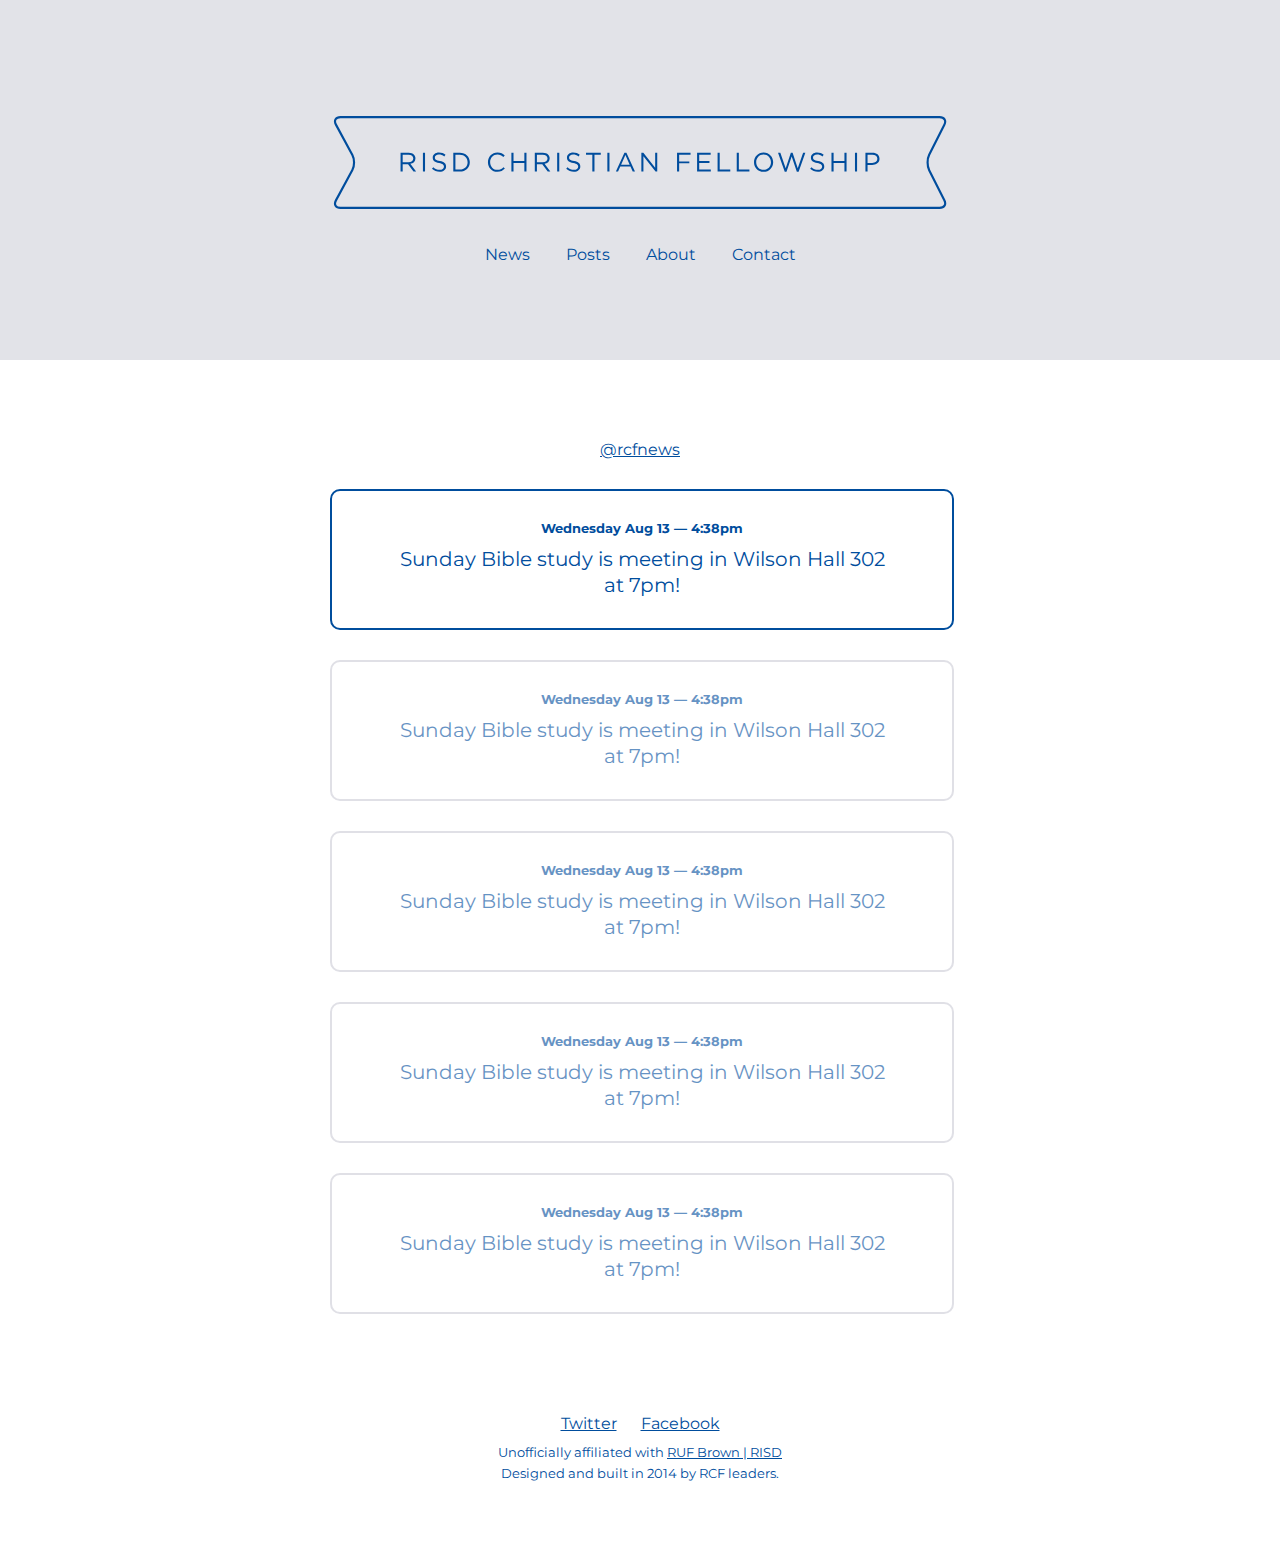
<file: index.html>
<!DOCTYPE html>
<html>
    <head>
        <title>RCF - RISD Christian Fellowship</title>
        <link rel="stylesheet" type="text/css" href="css/style.css" />
    </head>
    <body>
        <header>
            <span id="logo"><img src="img/rcf-logo.svg" /></span>
            <nav>
                <ul>
                    <li><a href="#">News</a></li>
                    <li><a href="#">Posts</a></li>
                    <li><a href="#">About</a></li>
                    <li><a href="#">Contact</a></li>
                </ul>
            </nav>
        </header>
        <main class="twitterfeedtest">
            <a href="#" id="twitterlink">@rcfnews</a>
            <div class="tweet"><h3>Wednesday Aug 13 &#8212; 4:38pm</h3><p>Sunday Bible study is meeting in Wilson Hall 302 at 7pm!</p></div>
            <div class="tweet"><h3>Wednesday Aug 13 &#8212; 4:38pm</h3><p>Sunday Bible study is meeting in Wilson Hall 302 at 7pm!</p></div>
            <div class="tweet"><h3>Wednesday Aug 13 &#8212; 4:38pm</h3><p>Sunday Bible study is meeting in Wilson Hall 302 at 7pm!</p></div>
            <div class="tweet"><h3>Wednesday Aug 13 &#8212; 4:38pm</h3><p>Sunday Bible study is meeting in Wilson Hall 302 at 7pm!</p></div>
            <div class="tweet"><h3>Wednesday Aug 13 &#8212; 4:38pm</h3><p>Sunday Bible study is meeting in Wilson Hall 302 at 7pm!</p></div>
        </main>
        <footer>
            <ul class="socialmedia">
                <li><a href="#" class="icon">Twitter</a></li>
                <li><a href="#" class="icon">Facebook</a></li>
            </ul>
            
            <p>Unofficially affiliated with <a href="http://rufbrownrisd.org">RUF Brown | RISD</a></p>
            <p>Designed and built in 2014 by RCF leaders.</p>
        </footer>
    </body>
</html>
</file>
<file: css/style.css>
@import url(http://fonts.googleapis.com/css?family=Montserrat);
* {
  margin: 0;
  padding: 0;
  text-align: center; }

body {
  color: #004d9d;
  width: 100%;
  font-family: 'Montserrat', 'Arial', sans-serif;
  font-size: 12pt; }

p {
  font-size: 15pt; }

a {
  color: #004d9d; }

a:hover {
  color: #ccccd6; }

li {
  list-style: none;
  display: inline-block; }

img {
  width: 620px;
  height: auto;
  margin-top: 20px;
  border: 1px solid #fff;
  -webkit-border-radius: 10px;
  -moz-border-radius: 10px;
  border-radius: 10px; }

header {
  padding-top: 6em;
  padding-bottom: 6em;
  background-color: #e2e3e8;
  display: inline-block;
  width: 100%; }

#logo {
  display: inline-block;
  padding-bottom: 2em; }
  #logo img {
    border: none;
    border-radius: 0; }

nav {
  display: block; }
  nav a {
    text-decoration: none;
    color: #004d9d;
    padding: 1em; }

main {
  padding: 30px;
  padding-top: 60px;
  width: 620px;
  margin: 0 auto;
  text-align: center; }
  main h1 {
    padding-bottom: 20px; }
  main h2 {
    padding-top: 30px;
    padding-bottom: 30px; }
  main p {
    text-align: left;
    line-height: 1.6em;
    padding-top: 30px; }
  main .tweet p {
    line-height: 1.3em; }
  main .post {
    border-radius: 10px;
    border: 2px solid #ccccd6;
    padding: 40px;
    margin: 20px; }
    main .post h1 {
      padding-bottom: 20px; }

#successmessage {
  text-align: center;
  border-radius: 10px;
  border: 2px solid #ccccd6;
  padding: 40px;
  margin: 20px; }

footer {
  padding: 60px 20px 60px 20px; }
  footer p {
    font-size: 0.8em;
    line-height: 1.6em; }

.icon {
  width: 40px;
  height: 40px; }

.icon:hover {
  opacity: 0.4; }

.socialmedia li {
  padding: 10px; }

#twitterlink {
  padding-top: 20px;
  display: inline-block;
  width: 100%; }

.tweet {
  display: inline-block;
  margin-top: 30px;
  width: 500px;
  border: 2px solid #ccccd6;
  border-radius: 10px;
  padding: 20px 60px 30px 60px;
  opacity: 0.6; }
  .tweet h3 {
    font-size: 0.8em;
    padding: 10px; }
  .tweet p {
    padding: 0px;
    text-align: center; }

.tweet:nth-of-type(1) {
  border-color: #004d9d;
  opacity: 1.0; }

#contact {
  width: 620px;
  padding-bottom: 20px; }
  #contact form {
    padding-bottom: 60px; }
  #contact .formline {
    display: block;
    text-align: center; }
  #contact .firstline {
    margin-left: 30px; }
  #contact input {
    text-align: left;
    float: left;
    padding: 10px;
    margin: 20px 10px;
    width: 240px;
    background-color: #e2e3e8;
    border: 2px solid #fff;
    border-radius: 10px;
    outline: none;
    color: #004d9d;
    font-size: 13pt;
    font-family: 'Montserrat', 'Arial', sans-serif; }
  #contact input:focus {
    border: 2px solid #004d9d;
    outline: none;
    background-color: #fff; }
  #contact input[type="submit"]:hover {
    background-color: #ccccd6; }
  #contact input[type="submit"]:over {
    background-color: #004d9d;
    color: #fff; }
  #contact textarea {
    text-align: left;
    display: inline-block;
    width: 525px;
    max-width: 525px;
    max-height: 800px;
    padding: 10px;
    background-color: #e2e3e8;
    border: 2px solid #fff;
    border-radius: 10px;
    outline: none;
    margin-left: 10px;
    color: #004d9d;
    font-size: 13pt;
    font-family: 'Montserrat', 'Arial', sans-serif; }
  #contact textarea:focus {
    border: 2px solid #004d9d;
    outline: none;
    background-color: #fff; }
  #contact #submit {
    text-align: center; }
  #contact #submitbutton {
    display: block;
    text-align: center;
    float: right;
    width: 200px;
    height: 50px;
    margin-bottom: 10px;
    margin-right: 30px; }
</file>
